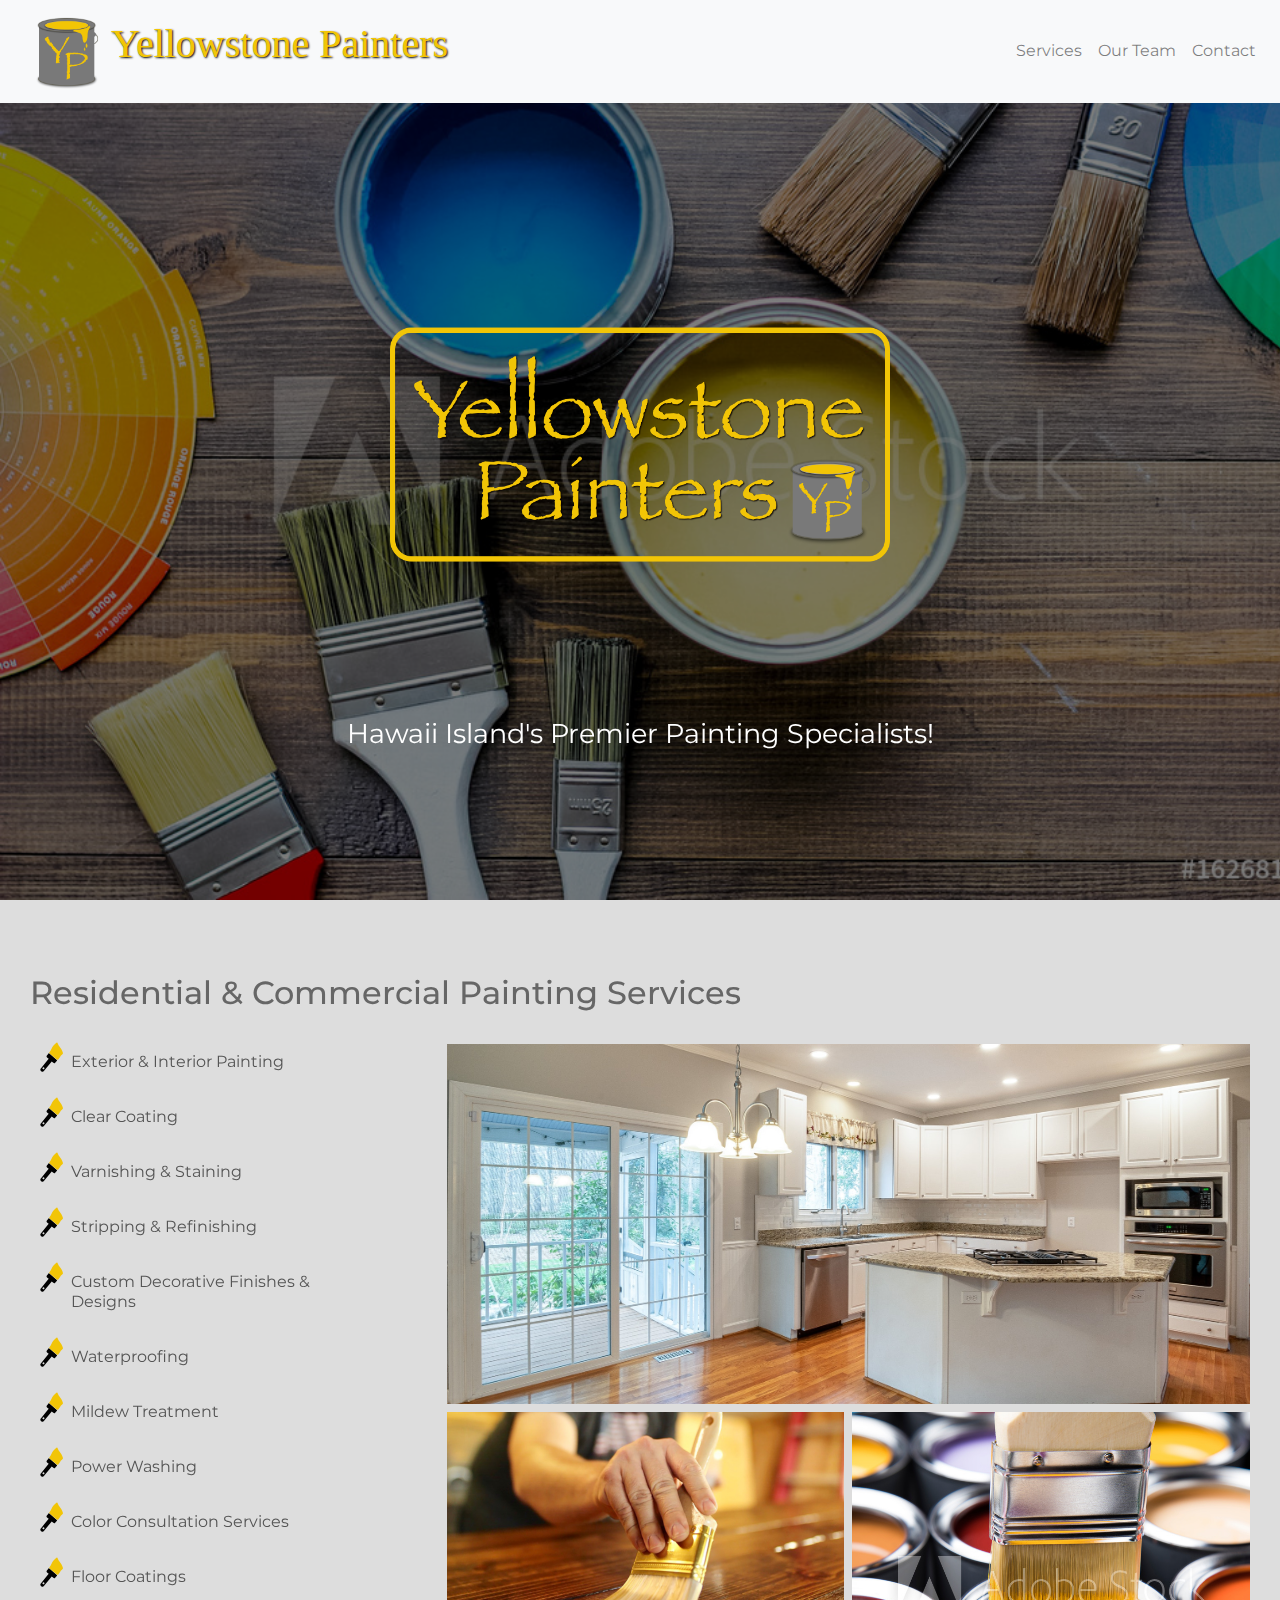
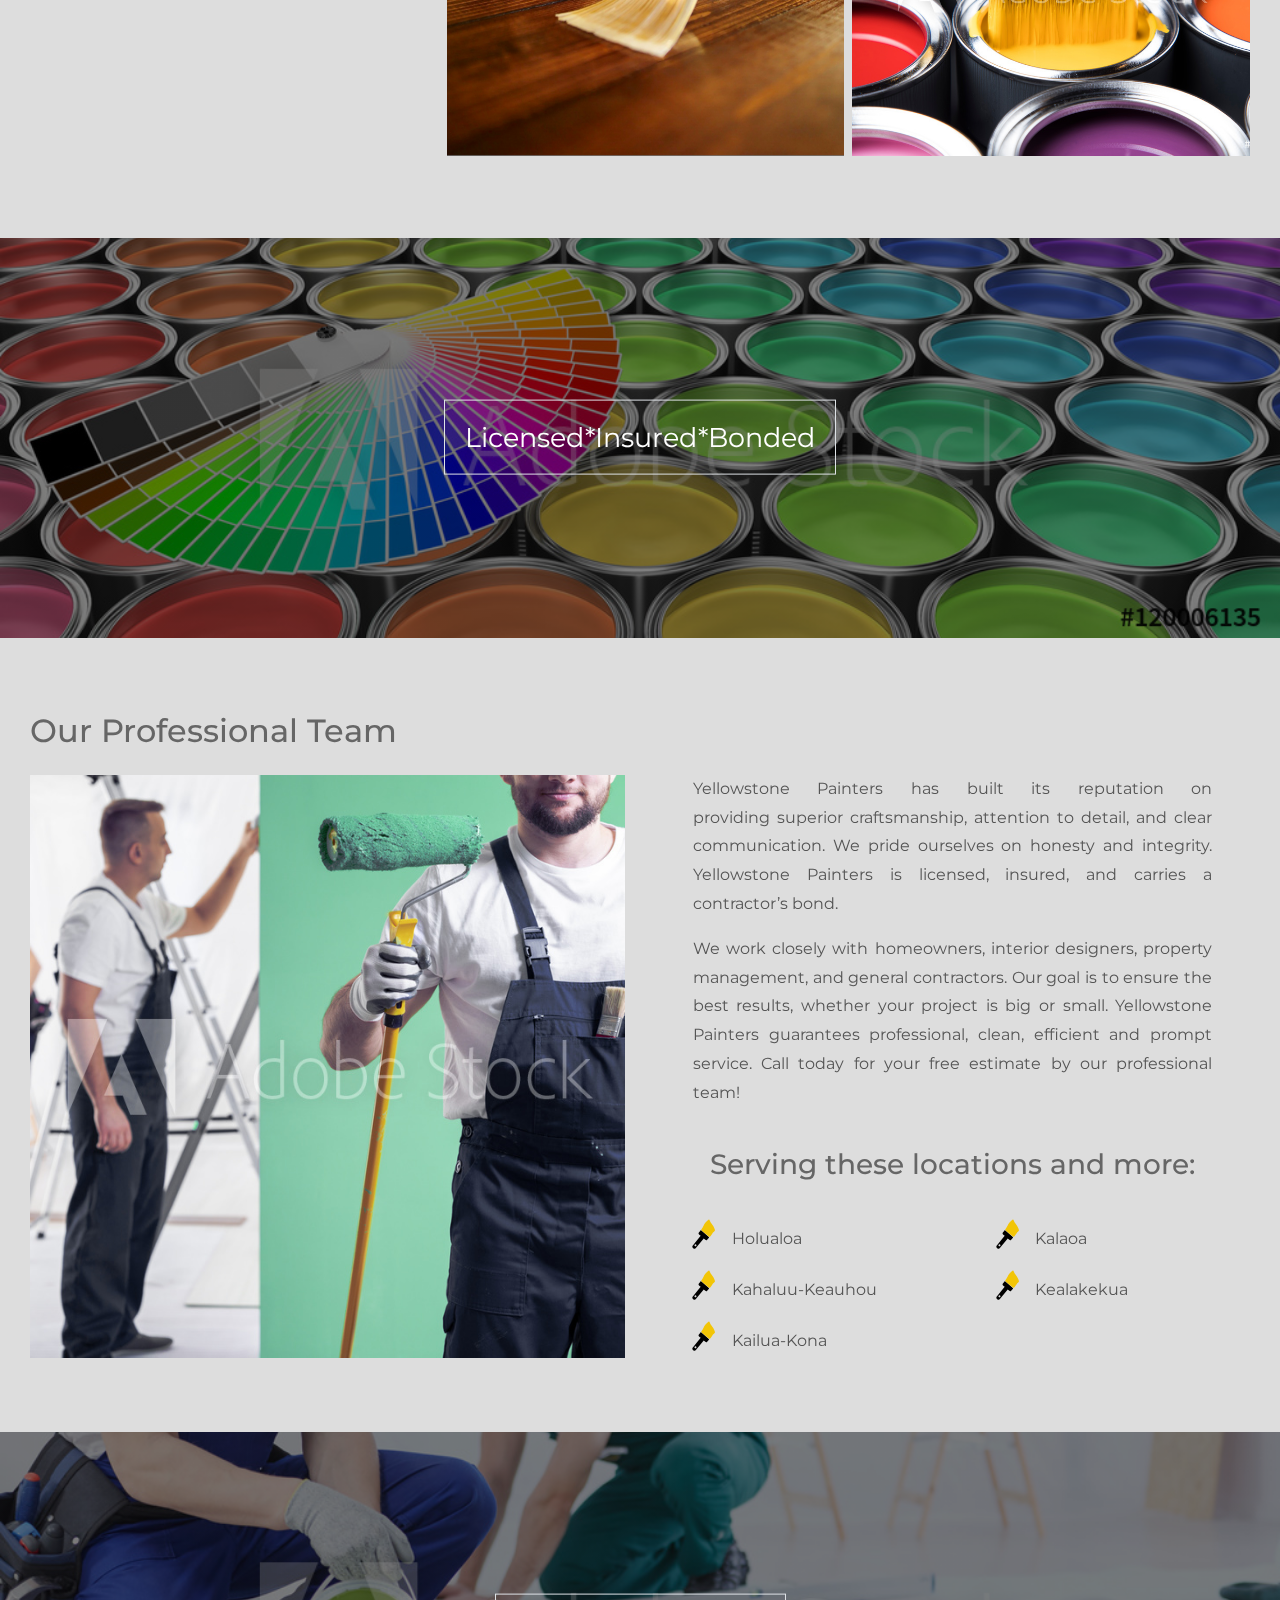
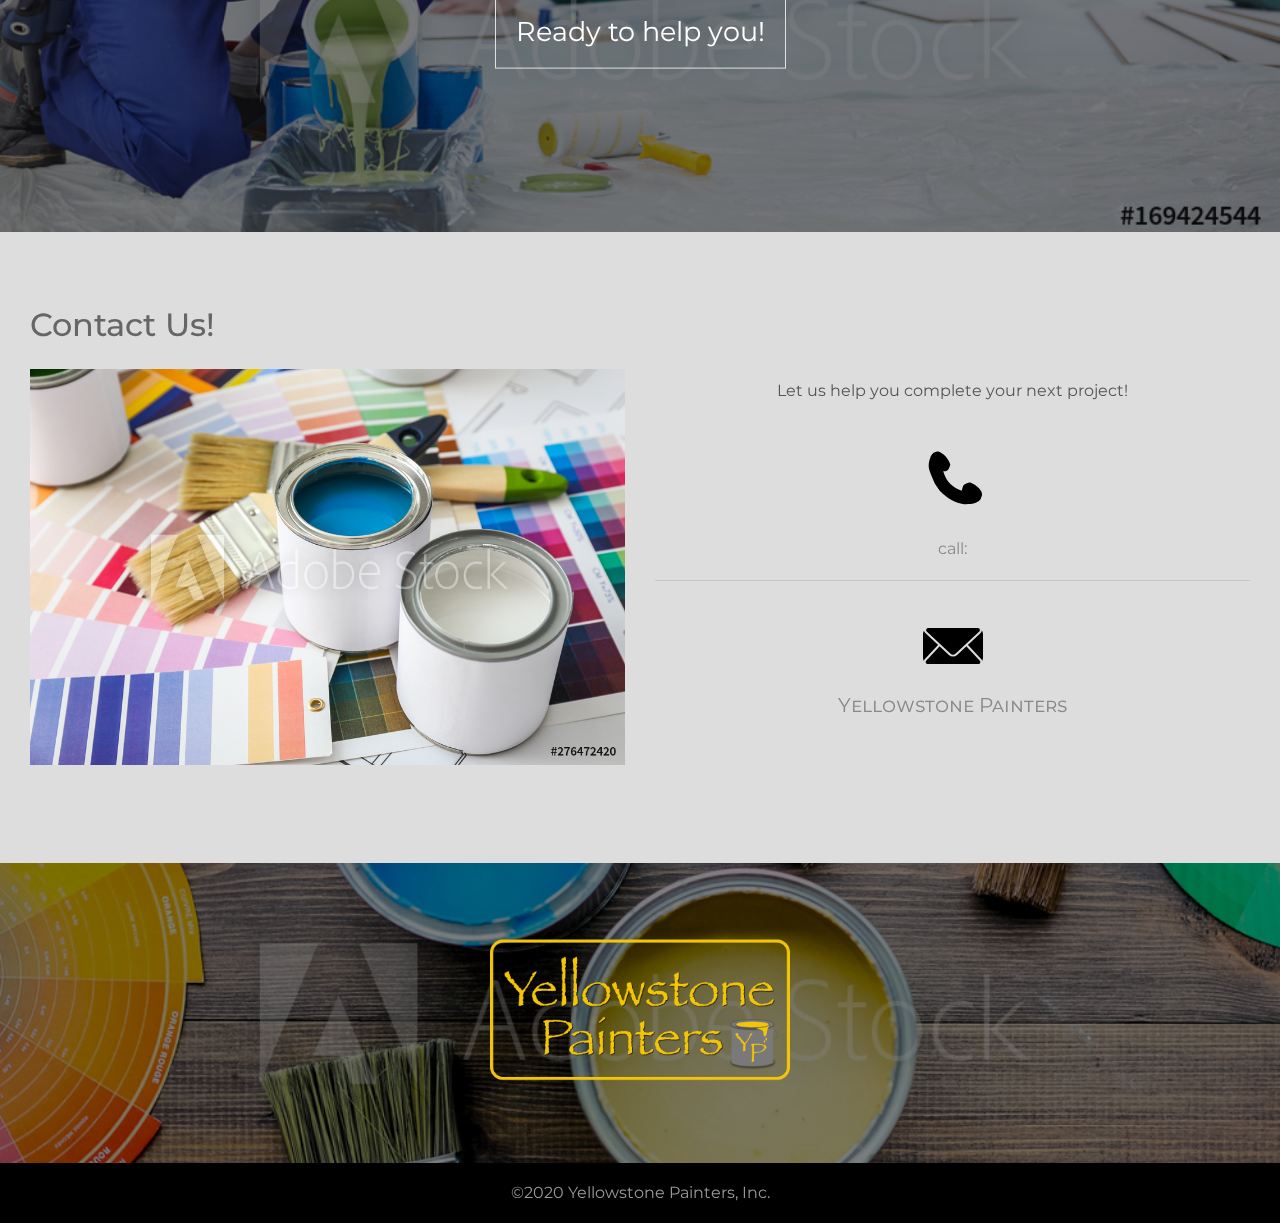
<file: index.html>
<!DOCTYPE html>
<html lang="en" dir="ltr">
  <head>
    <meta charset="utf-8">
    <meta name="viewport" content="width=device-width, initial-scale=1">
    <link rel="stylesheet" href="https://stackpath.bootstrapcdn.com/bootstrap/4.3.1/css/bootstrap.min.css" integrity="sha384-ggOyR0iXCbMQv3Xipma34MD+dH/1fQ784/j6cY/iJTQUOhcWr7x9JvoRxT2MZw1T" crossorigin="anonymous">
  <link href="https://fonts.googleapis.com/icon?family=Material+Icons"
    rel="stylesheet">
    <link href="https://fonts.googleapis.com/css?family=Montserrat:400,500,600|Libre+Baskerville:400,700&display=swap" rel="stylesheet">

    <link rel="stylesheet" href="css/style.css">
    <title>Yellowstone Painters</title>
  </head>
  <body>
    <header>
      <!-- Nav -->
      <nav id="navbar" class="navbar-expand-sm navbar navbar-light bg-light fixed-top">

        <a class="navbar-brand" href="#top">
          <img id="brand-logo" src="img/paint-can-logo.png" width="70" alt="Yellowstone Painters">
          <span class="logo d-none d-lg-inline-block ml-1">Yellowstone Painters</span>
        </a>

        <button class="navbar-toggler" type="button" data-toggle="collapse" data-target="#navbarSupportedContent" aria-controls="navbarSupportedContent" aria-expanded="false" aria-label="Toggle navigation">
          <span class="navbar-toggler-icon"></span>
        </button>

        <div class="collapse navbar-collapse" id="navbarSupportedContent">
          <ul class="navbar-nav mr-auto mr-lg-0 ml-lg-auto">
            <li class="nav-item"><a class="nav-link smooth" href="#services">Services</a></li>
            <li class="nav-item"><a id="team123" class="nav-link smooth" href="#team">Our Team</a></li>
            <li class="nav-item"><a class="nav-link smooth" href="#contact">Contact</a></li>
          </ul>
        </div>
      </nav>
    </header>
    <div id="hero_logo" class="hero"></div>

    <div class="pimg1">
      <div class="ptext">
        <img src="img/logo-clear-new.png" class="main-logo" alt="Yellowstone Logo">
      </div>
      <p class="head-logo-text">
        Hawaii Island's Premier Painting Specialists!
      </p>
    </div>
    <main>
      <section class="section section-light">
        <!-- Services -->
        <h2 id="services" class="pt-4">Residential & Commercial Painting Services</h2>
        <div class="row service-div">

          <div class="col col-lg-4 ">
            <div class="px-4 row">
              <ul class="col-6 mb-lg-0 col-lg-12 service-list">
                <li>Exterior & Interior Painting</li>
                <li>Clear Coating</li>
                <li>Varnishing & Staining</li>
                <li>Stripping & Refinishing</li>
                <li>Custom Decorative Finishes & Designs</li>
              </ul>
              <ul class="col-6 pt-lg-0 col-lg-12 service-list">
                <li>Waterproofing</li>
                <li>Mildew Treatment</li>
                <li>Power Washing</li>
                <li>Color Consultation Services</li>
                <li>Floor Coatings</li>
              </ul>
            </div>
          </div>

          <div class="col-lg-8 pt-4 pb-4 service-img">
            <div class="row">
                <div class="col house">
                  <!-- House background img here -->
                </div>
            </div>
            <div class="row">
              <img class="col-6 pr-1 pt-2 pb-2" src="img/varnish-table.png" alt="Bathroom photo">
              <img class="col-6 pl-1 pt-2 pb-2" src="img/AdobeStock_color-cans.jpeg" alt="Kitchen photo">
            </div>
          </div>

        </div>
      </section>

      <div class="pimg2">
        <div class="ptext">
          <span class="border trans">
            Licensed*Insured*Bonded
          </span>
        </div>
      </div>

      <section class="section section-dark">
        <!-- Team -->
        <h2 id="team" class="pt-4">Our Professional Team</h2>
        <div class="row mt-4">
          <img class=" col-lg-6 pb-4" src="img/AdobeStock_work-crew.jpeg" alt="Worker with hammer photo">
          <div class="team-para col-lg-6 px-4">

            <p>Yellowstone Painters has built its reputation on providing superior craftsmanship, attention to detail, and clear communication.  We pride ourselves on honesty and integrity.  Yellowstone Painters is licensed, insured, and carries a contractor’s bond.</p>
            <p>We work closely with homeowners, interior designers, property management, and general contractors.  Our goal is to ensure the best results, whether your project is big or small. Yellowstone Painters guarantees professional, clean, efficient and prompt service. Call today for your free estimate by our professional team!</p>

            <div class="row justify-content-around">
              <h3 class="col-12 my-4 text-center">Serving these locations and more:</h3>
              <div class="team pt-4 col-4 ">
                <p>Holualoa</p>
                <p>Kahaluu-Keauhou</p>
                <p>Kailua-Kona</p>
              </div>
              <div class="team pt-4 col-4 ">
                <p>Kalaoa</p>
                <p>Kealakekua</p>
              </div>
            </div>

          </div>
        </div>
      </section>

      <div class="pimg3">
        <div class="ptext">
          <span class="border trans">
            Ready to help you!
          </span>
        </div>
      </div>

      <section class="section section-dark">
        <!-- Contact -->
        <h2 id="contact" class="pt-4">Contact Us!</h2>
        <div class="row mt-4 mb-4" >
          <img class="col-md-6 mb-4" src="img/AdobeStock_can-design-layout.jpeg" alt="Person drawing floor plan photo">
          <div class="col-md-6">
            <p class="mt-2 mb-5 text-center">Let us help you complete your next project!</p>

            <div class="contact">
              <a href="tel:">
                <img class="p-2 pb-3 mail-icon" src="img/phone.svg" alt="Phone Icon">
              </a>
              <p class="pt-3">call: </p>
            </div>
            <hr class="p-3">
            <div class="contact">
              <a href="mailto:?subject=Painter service inquiry">
                <img class="pt-1 pb-3 mail-icon" src="img/email2.svg" alt="Email Icon">
              </a>
              <p id="mailAddr">Yellowstone Painters</p>
            </div>
          </div>
        </div>
      </section>

      <div class="pimg4">
        <div class="ptext">
          <img src="img/logo-clear-new.png" class="main-logo-sm" alt="Yellowstone Logo">
        </div>
      </div>

    </main>

    <footer>
      <span>&copy;2020 Yellowstone Painters, Inc.</span>
    </footer>


    <!-- Bootstrap  -->
    <script   src="https://code.jquery.com/jquery-3.4.1.min.js"   integrity="sha256-CSXorXvZcTkaix6Yvo6HppcZGetbYMGWSFlBw8HfCJo="   crossorigin="anonymous">
    </script>
    <script src="https://cdnjs.cloudflare.com/ajax/libs/popper.js/1.14.7/umd/popper.min.js" integrity="sha384-UO2eT0CpHqdSJQ6hJty5KVphtPhzWj9WO1clHTMGa3JDZwrnQq4sF86dIHNDz0W1" crossorigin="anonymous"></script>
    <script src="https://stackpath.bootstrapcdn.com/bootstrap/4.3.1/js/bootstrap.min.js" integrity="sha384-JjSmVgyd0p3pXB1rRibZUAYoIIy6OrQ6VrjIEaFf/nJGzIxFDsf4x0xIM+B07jRM" crossorigin="anonymous"></script>

    <script type="text/javascript" src="script.js"></script>

  </body>


</html>
</file>
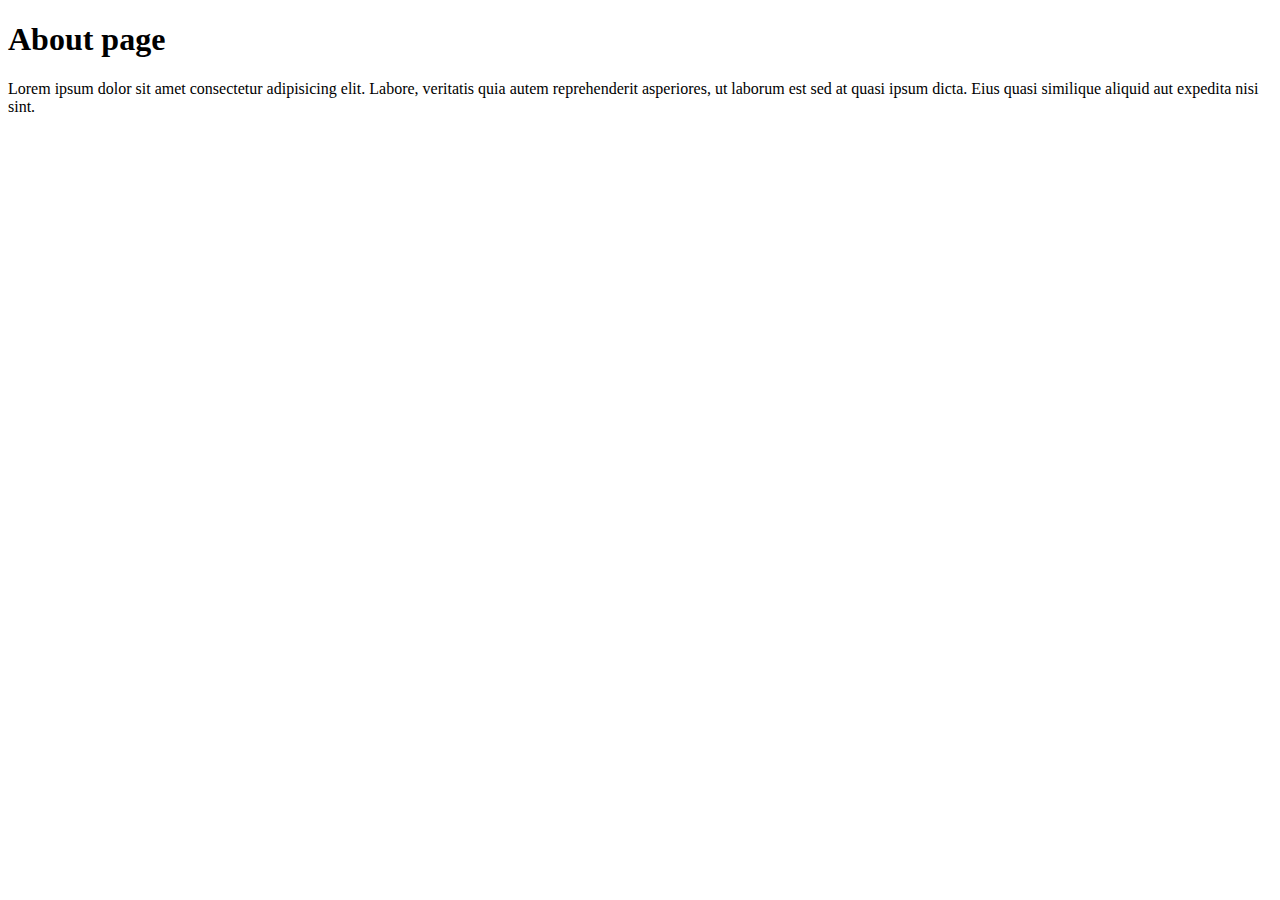
<file: about.html>
<!DOCTYPE html>
<html lang="en">
  <head>
    <meta charset="UTF-8" />
    <meta http-equiv="X-UA-Compatible" content="IE=edge" />
    <meta name="viewport" content="width=device-width, initial-scale=1.0" />
    <title>Document</title>
  </head>
  <body>
    <h1>About page</h1>
    <p>Lorem ipsum dolor sit amet consectetur adipisicing elit. Labore, veritatis quia autem reprehenderit asperiores, ut laborum est sed at quasi ipsum dicta. Eius quasi similique aliquid aut expedita nisi sint.</p>
  </body>
</html>
</file>
<file: css/style.css>
/* --- Base --- */
.logo {
  font-family: 'Papyrus';
  color: #F2C506;
  text-shadow: 1px 1px 2px #000;
  font-size: 2.5rem;
}

/* Logo Animation */
/*
#brand-logo {
  animation: logo ease-in-out;
  animation-iteration-count: 1;
  animation-duration: 2s;
  animation-delay: 3s;
}

@keyframes logo {
  0 {
    transform: rotate(0deg);
  }
  50% {
    transform: rotate(90deg);
  }
}
*/
body {
  margin: 0;
  font-size: 16px;
  color: #666;
  line-height: 1.8em;
  font-family: 'Montserrat';
  background: #fff;
}

p,
li {
  color: #555;
}

h1 {
  font-family: 'Libre Baskerville', serif;
  font-weight: 700;
  color: #000;
  font-size: 3.25rem;
}

li {
  list-style: none;
}

a {
  text-decoration: none;
  color: #fff;
  padding: 10px 16px;
}

footer {
  background-color: #000;
  color: #999;
  height: 60px;
  display: flex;
  text-align: center;
  align-items: center;
  justify-content: center;
}

/* --- Layout --- */
.service-list li::before,
.team p::before {
  content: url('../img/paintbrush-2.svg');
  position: absolute;
  top: -10px;
  left: -35px;

}

.service-list li,
.team p {
  margin-left: 5%;
  line-height: 1.25em;
  padding-bottom: 15px;
  padding-right: 15px;
}

.service-list li,
.team p {
  position: relative;
}

.service-list {
  padding-top: 2em;
  line-height: 2.5em;
}

.team-para p {
  text-align: justify;
}

.contact,
.contact p {
  text-align: center;
}

.contact p {
  color: #888;
}

.mail-icon {
  transform: scale(2);
}

.active {
  border-bottom: 2px solid var(--dark);
}

.navbar-toggler {
  border: none;
}

#mailAddr {
  font-variant: small-caps;
  font-size: 20px;
}

.main-logo {
  width: 50vw;
  max-width: 500px;
}

.main-logo-sm {
  width: 40vw;
  max-width: 300px;
}

/* --- Images --- */
main img{
  max-height: 60vh;
  object-fit: cover;
}

.service-img img{
  height: 40vh;
}

.house {
  background: url('../img/kitchen-white.jpg');  /*  , url('img/kitchen.jpg'); */
  /* background-blend-mode: multiply; */
  background-size: cover;
  background-position: center;
  height: 40vh;
  margin: 0 15px;
}

/* Parallax images */
.pimg1,
.pimg2,
.pimg3,
.pimg4 {
  position: relative;
  background-size: cover;
  background-position: center;
  background-repeat: no-repeat;
  /* background-attachment: fixed; */
}

.hero {
  position: fixed;
  top: 0;
  background-image: url('../img/AdobeStock_paint.jpeg');
  background-repeat: no-repeat;
  background-position: 0px 0px;
  width: 100%;
  height: 100vh;
  background-size: cover;
  z-index: -500;
}

.pimg1 {
  background-image:
  linear-gradient(
    rgba(0, 0, 0, 0.5),
    rgba(0, 0, 0, 0.5));
  height: 100vh;
}

.pimg2 {
  background-image:
  linear-gradient(
    rgba(0, 0, 0, 0.5),
    rgba(0, 0, 0, 0.5)),
    url('../img/AdobeStock-paint-cans.jpeg');
  min-height: 400px;
}

.pimg3 {
  background-image:
  linear-gradient(
    rgba(0, 0, 0, 0.5),
    rgba(0, 0, 0, 0.5)),
    url('../img/AdobeStock_workers.jpeg');
  background-position: 20%;
  min-height: 400px;
}

.pimg4 {
  background-image:
  linear-gradient(
    rgba(0, 0, 0, 0.5),
    rgba(0, 0, 0, 0.5)),
    url('../img/AdobeStock_paint.jpeg');
  min-height: 300px;
}

.section {
  /* text-align: center;  */
  padding: 50px 30px;
}

.section-light {
  /* background-color: #f4f4f4; */
  background-color: #DDD;
  color: #666;
}

.section-dark {
  /* background-color: #282e34; */
  background-color: #DDD;
  color: #666;
}

.flex {
  display: flex;
}

.flex-child {
  margin: 0 5px;
  padding: 10px;
  /* border: 1px solid #666; */
}

.ptext {
  position: absolute;
  top: 50%;
  transform: translateY(-50%);
  width: 100%;
  text-align: center;
  color: #000;
  font-size: 27px;
  /* letter-spacing: 8px; */
  /* text-transform: uppercase; */
}

.ptext .border {
  background-color: #111;
  color: #fff;
  padding: 20px;
}

.ptext .border.trans {
  background-color: transparent;
}

.head-logo-text {
  position: absolute;
  bottom: 15%;
  width: 100%;
  text-align: center;
  color: #fff;
  font-size: 27px;
}

.wrapper {
  display: flex;
  justify-content: center;
}

.wrapper span {
  flex: 0 25%;
}

/* --- Media Queries --- */
@media(max-width: 768px){
  .flex {
    flex-direction: column;
  }

  .flex-child {
    margin: 5px 0;
  }
}

@media (min-width: 576px) {
  .team-para p {
    padding-left: 5%;
    padding-right: 5%;
  }
 }

@media (min-width: 992px) {
  main img {
    max-height: 70vh;
  }

  .service-list li {
    padding-bottom: 35px;
  }
 }

 @media (max-width: 767.9px){
   .team-para p {
     line-height: 1.4;
   }

   p,
   li,
   footer span {
     font-size: 1em;
   }

   h2 {
     font-size: 1.25rem;
   }

   h3 {
     font-size: 1.15rem;
   }

   #mailAddr {
     font-size: 1rem;
   }

@media (max-width: 575.9px){
  p,
  li,
  footer span {
    font-size: 0.9em;
  }
/*
  .pimg1,
  .pimg2,
  .pimg3,
  .pimg4 {
    background-attachment: scroll;
  }
*/
  .ptext {
    font-size: 20px;
  }

  .ptext .border {
    padding: 10px;
  }

.navbar {
    padding-top: 5px;
    padding-bottom: 5px;
 }

 .navbar img {
   width: 50px;
 }

 main img {
   max-height: 40vh;
 }

 .house,
 .service-img img {
   height: 30vh;
 }

 .active {
   border-bottom: none;
 }
}


} /* --- end media queries--- */
</file>
